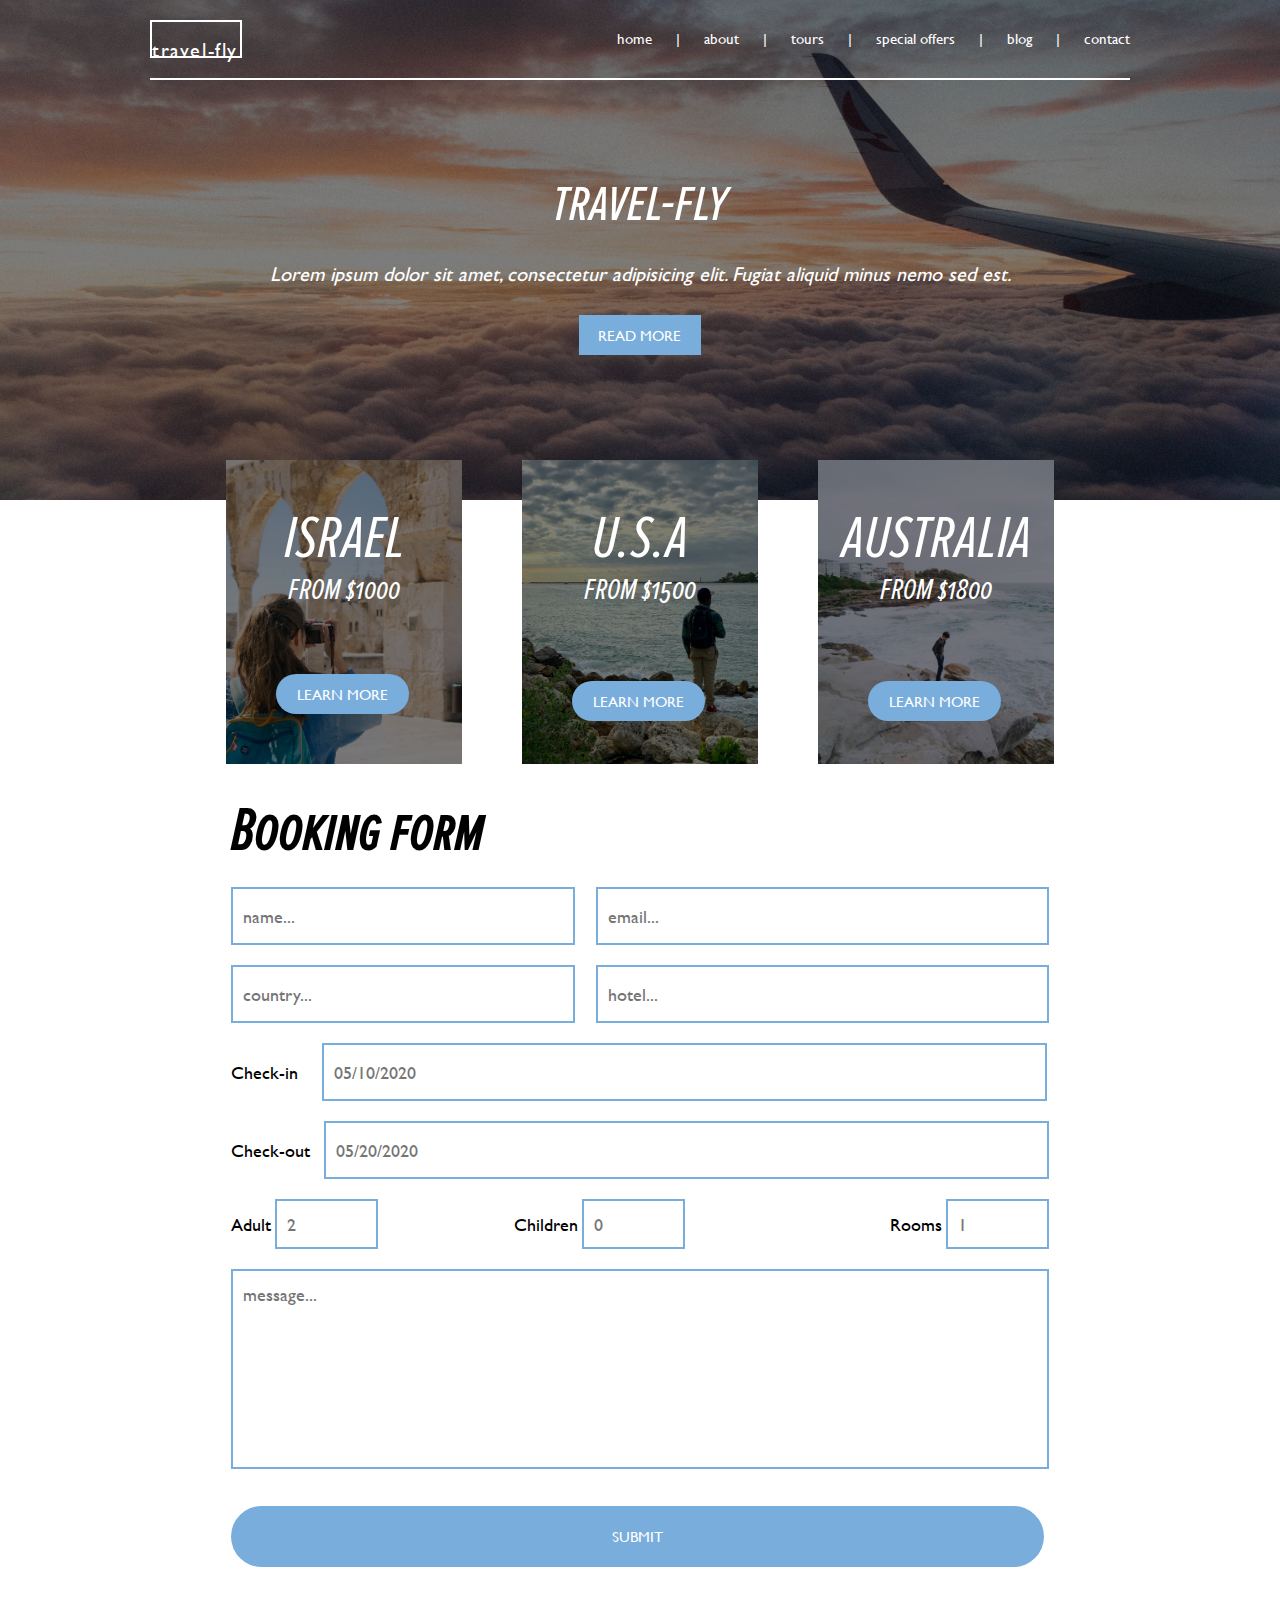
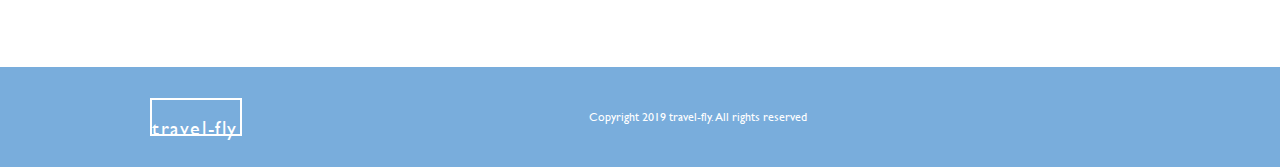
<file: index.html>
<!DOCTYPE html>
<html lang="en">
  <head>
    <meta charset="UTF-8" />
    <meta http-equiv="X-UA-Compatible" content="IE=edge" />
    <meta name="viewport" content="width=device-width, initial-scale=1.0" />
    <title>Travel-Fly | Travel is Good!</title>
    <!-- stylesheet for fontawesome -->
    <link
      rel="stylesheet"
      href="https://cdnjs.cloudflare.com/ajax/libs/font-awesome/6.0.0-beta3/css/all.min.css"
      integrity="sha512-Fo3rlrZj/k7ujTnHg4CGR2D7kSs0v4LLanw2qksYuRlEzO+tcaEPQogQ0KaoGN26/zrn20ImR1DfuLWnOo7aBA=="
      crossorigin="anonymous"
      referrerpolicy="no-referrer"
    />
    <!-- This is a change, this is the link to the styelsheet -->
    <link rel="stylesheet" href="css/styles.css" />
  </head>
  <body>
    <!-- begin navigation -->
    <nav>
      <div class="logo">
        <p>travel-fly</p>
      </div>
      <div class="links">
        <a href="index.html">home </a>
        <span>|</span>
        <a href="about.html">about</a>
        <span>|</span>
        <a href="#">tours</a>
        <span>|</span>
        <a href="#">special offers</a>
        <span>|</span>
        <a href="#">blog</a>
        <span>|</span>
        <a href="#">contact</a>
      </div>
    </nav>

    <!-- banner that will hold picture -->
    <div class="banner">
      <p>travel-fly</p>
      <p class="bot-ban">
        Lorem ipsum dolor sit amet, consectetur adipisicing elit. Fugiat aliquid
        minus nemo sed est.
      </p>
      <!-- button for banner -->
      <input class="submitted" type="submit" value="READ MORE" />
    </div>

    <!-- begin three country images -->
    <div class="row">
      <div class="column">
        <div class="thumbnails">
          <p>ISRAEL</p>
          <p class="money">FROM $1000</p>
          <!-- button for country1 -->
          <input class="submitting" type="submit" value="LEARN MORE" />
        </div>
      </div>
      <!-- second image... -->
      <div class="column">
        <div class="thumbnail">
          <p>U.S.A</p>
          <p class="money">FROM $1500</p>
          <!-- button for country2 -->
          <input class="submitting" type="submit" value="LEARN MORE" />
        </div>
      </div>
      <!-- third image... -->
      <div class="column">
        <div class="thumb">
          <p>AUSTRALIA</p>
          <p class="money">FROM $1800</p>
          <!-- button for country3 -->
          <input class="submitting" type="submit" value="LEARN MORE" />
        </div>
      </div>
      <!-- end of country images -->
    </div>

    <!-- begin all form content -->
    <div class="form-content">
      <h1>Booking form</h1>
      <!-- top boxes for name and email -->
      <div class="top-boxes">
        <div>
          <input type="text" id="fName" placeholder="name..." />
        </div>
        <div>
          <input type="email" class="long-box" placeholder="email..." />
        </div>
      </div>
      <!-- top boxes for country and hotel -->
      <div class="top-boxes">
        <input type="text" id="country" placeholder="country..." />
        <input type="text" class="long-box" placeholder="hotel..." />
      </div>

      <!-- middle boxes for check in & check out -->
      <div class="mid-boxes">
        <div class="holder">
          <label for="in">Check-in</label>
          <input type="text" id="chkin" placeholder="05/10/2020" />
          <i class="icon far fa-calendar-alt"></i>
        </div>
      </div>
      <!-- check out... -->
      <div class="mid-box">
        <div class="holder">
          <label for="out">Check-out</label>
          <input type="text" id="chkout" placeholder="05/20/2020" />
          <i class="icon far fa-calendar-alt"></i>
        </div>
      </div>

      <!-- small boxes for drop-downs -->
      <div class="small-boxes">
        <div class="holder">
          <label for="adult">Adult</label>
          <input type="text" id="adult" placeholder="2" />
          <i class="fa-solid fa-caret-down"></i>
        </div>
        <!-- children... -->
        <div class="holder1">
          <label for="child">Children</label>
          <input type="text" id="child" placeholder="0" />
          <i class="fa-solid fa-caret-down"></i>
        </div>
        <!-- rooms... -->
        <div class="holder2">
          <label for="room">Rooms</label>
          <input type="text" id="room" placeholder="1" />
          <i class="fa-solid fa-caret-down"></i>
        </div>
      </div>

      <!-- final box for message -->
      <div class="final-box">
        <input type="text" id="mess" placeholder="message..." />
      </div>
      <!-- button to submit -->
      <input class="submit" type="submit" value="SUBMIT" />
      <!-- end all form-content -->
    </div>

    <!-- begin footer content -->
    <div class="bottom">
      <!-- first logo -->
      <div class="logoTwo">
        <div class="logo">
          <p>travel-fly</p>
        </div>
      </div>
      <!-- copyright -->
      <div class="terms">
        <span>Copyright 2019 travel-fly. All rights reserved</span>
      </div>
      <!-- social media links -->
      <div class="social">
        <div class="media">
          <i class="fa-brands fa-facebook-square"></i>
          <i class="fa-brands fa-instagram-square"></i>
          <i class="fa-brands fa-twitter-square"></i>
        </div>
      </div>
      <!-- end of footer -->
    </div>
  </body>
</html>
</file>
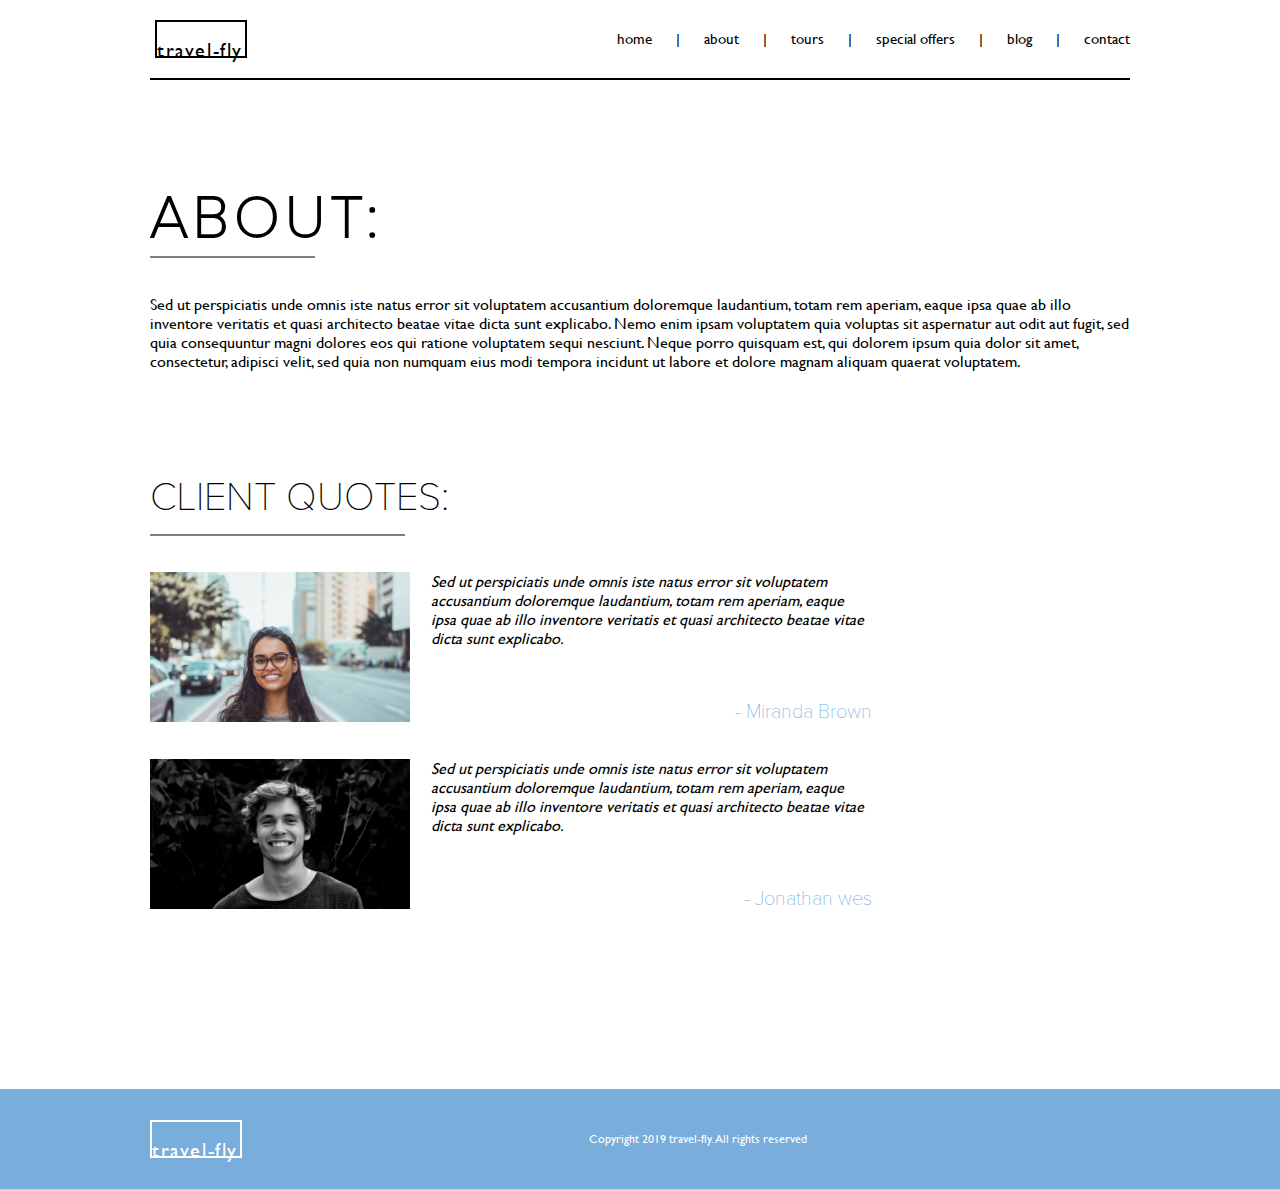
<file: about.html>
<!DOCTYPE html>
<html lang="en">
  <head>
    <meta charset="UTF-8" />
    <meta http-equiv="X-UA-Compatible" content="IE=edge" />
    <meta name="viewport" content="width=device-width, initial-scale=1.0" />
    <title>About</title>
    <link
      rel="stylesheet"
      href="https://cdnjs.cloudflare.com/ajax/libs/font-awesome/6.0.0-beta3/css/all.min.css"
      integrity="sha512-Fo3rlrZj/k7ujTnHg4CGR2D7kSs0v4LLanw2qksYuRlEzO+tcaEPQogQ0KaoGN26/zrn20ImR1DfuLWnOo7aBA=="
      crossorigin="anonymous"
      referrerpolicy="no-referrer"
    />
    <link rel="stylesheet" href="css/styles.css" />
  </head>
  <body>
    <nav class="navTwo">
      <div class="logoTwo">
        <p>travel-fly</p>
      </div>
      <div class="linksTwo">
        <a href="index.html">home </a>
        <span>|</span>
        <a href="about.html">about</a>
        <span>|</span>
        <a href="#">tours</a>
        <span>|</span>
        <a href="#">special offers</a>
        <span>|</span>
        <a href="#">blog</a>
        <span>|</span>
        <a href="#">contact</a>
      </div>
    </nav>
    <div id="app">
      <div class="about">
        <div class="about-header">
          <h1>ABOUT:</h1>
          <hr />
          <p>
            Sed ut perspiciatis unde omnis iste natus error sit voluptatem
            accusantium doloremque laudantium, totam rem aperiam, eaque ipsa
            quae ab illo inventore veritatis et quasi architecto beatae vitae
            dicta sunt explicabo. Nemo enim ipsam voluptatem quia voluptas sit
            aspernatur aut odit aut fugit, sed quia consequuntur magni dolores
            eos qui ratione voluptatem sequi nesciunt. Neque porro quisquam est,
            qui dolorem ipsum quia dolor sit amet, consectetur, adipisci velit,
            sed quia non numquam eius modi tempora incidunt ut labore et dolore
            magnam aliquam quaerat voluptatem.
          </p>
        </div>

        <div class="about-client-quotes">
          <p class="client-quote-title">CLIENT QUOTES:</p>
          <hr />
          <div class="client-box">
            <div class="client-image">
              <img src="images/about-client-01.jpg" alt="Client #1" />
            </div>
            <div class="client-quote">
              <p>
                Sed ut perspiciatis unde omnis iste natus error sit voluptatem
                accusantium doloremque laudantium, totam rem aperiam, eaque ipsa
                quae ab illo inventore veritatis et quasi architecto beatae
                vitae dicta sunt explicabo.
              </p>
            </div>
            <div class="client-name">- Miranda Brown</div>
          </div>
          <div class="client-box">
            <div class="client-image">
              <img src="images/about-client-02.jpg" alt="Client #2" />
            </div>
            <div class="client-quote">
              <p>
                Sed ut perspiciatis unde omnis iste natus error sit voluptatem
                accusantium doloremque laudantium, totam rem aperiam, eaque ipsa
                quae ab illo inventore veritatis et quasi architecto beatae
                vitae dicta sunt explicabo.
              </p>
            </div>
            <div class="client-name">- Jonathan wes</div>
          </div>
        </div>
      </div>
    </div>
    <!-- begin footer content -->
    <div class="bottom">
      <!-- first logo -->
      <div class="logoTwo">
        <div class="logo">
          <p>travel-fly</p>
        </div>
      </div>
      <!-- copyright -->
      <div class="terms">
        <span>Copyright 2019 travel-fly. All rights reserved</span>
      </div>
      <!-- social media links -->
      <div class="social">
        <div class="media">
          <i class="fa-brands fa-facebook-square"></i>
          <i class="fa-brands fa-instagram-square"></i>
          <i class="fa-brands fa-twitter-square"></i>
        </div>
      </div>
      <!-- end of footer -->
    </div>
  </body>
</html>
</file>
<file: css/styles.css>
* {
  margin: 0;
  padding: 0;
  -webkit-box-sizing: border-box;
          box-sizing: border-box;
}

html,
body {
  height: 100%;
}

h1,
h2,
h3,
h4,
h5,
h6,
p {
  margin-bottom: 16px;
}

#app {
  max-width: 980px;
  margin: 0 auto;
}

/* begin font families */
@font-face {
  font-family: GillSans;
  src: url(../scss/fonts/GillSans.ttc);
}
@font-face {
  font-family: ProximaNova;
  src: url(../scss/fonts/ProximaNovaScOsfExtraCondensed.ttf);
}
@font-face {
  font-family: ProximaNovaThin;
  src: url(../scss/fonts/Proxima-Nova-Thin.otf);
}
nav {
  max-width: 980px;
  height: 80px;
  margin: 0 auto;
  display: -webkit-box;
  display: -ms-flexbox;
  display: flex;
  -webkit-box-align: center;
      -ms-flex-align: center;
          align-items: center;
  -webkit-box-pack: justify;
      -ms-flex-pack: justify;
          justify-content: space-between;
  position: relative;
  z-index: 99;
  border-bottom: 2px solid #fff;
}
nav .logo {
  width: 92px;
  height: 38px;
  border: 2px solid #fff;
}
nav p {
  margin-top: 17px;
  font-size: 20px;
  letter-spacing: 1.6px;
  font-family: GillSans;
  color: #fff;
}

.links a {
  font-size: 15px;
  text-decoration: none;
  font-family: GillSans;
  color: #fff;
}
.links span {
  font-size: 15px;
  margin: 0 20px;
  font-family: GillSans;
  color: #fff;
}

@media screen and (max-width: 800px) {
  nav {
    text-align: center;
  }
  nav .links {
    -webkit-box-orient: vertical;
    -webkit-box-direction: normal;
        -ms-flex-direction: column;
            flex-direction: column;
  }
  nav .links a {
    -webkit-box-orient: vertical;
    -webkit-box-direction: normal;
        -ms-flex-direction: column;
            flex-direction: column;
    margin: 0.8em 0;
  }
}
.banner {
  max-width: 1280px;
  height: 500px;
  background-image: -webkit-gradient(linear, left top, left bottom, from(rgba(0, 0, 0, 0.5)), to(rgba(0, 0, 0, 0.5))), url(../images/heros.jpg);
  background-image: linear-gradient(rgba(0, 0, 0, 0.5), rgba(0, 0, 0, 0.5)), url(../images/heros.jpg);
  background-position: center;
  background-repeat: no-repeat;
  background-size: cover;
  margin: -80px auto 0 auto;
  display: -webkit-box;
  display: -ms-flexbox;
  display: flex;
  -webkit-box-align: center;
      -ms-flex-align: center;
          align-items: center;
  -webkit-box-pack: center;
      -ms-flex-pack: center;
          justify-content: center;
}
.banner p {
  font-size: 60px;
  margin-top: -69.5px;
  margin-bottom: 27px;
  text-align: center;
  position: absolute;
  font-family: ProximaNova;
  color: #fff;
}
.banner .bot-ban {
  font-size: 20px;
  margin-top: 75px;
  text-align: center;
  position: absolute;
  font-style: italic;
  font-family: GillSans;
  color: #fff;
}
.banner .submitted {
  width: 121.62px;
  height: 40.04px;
  border: none;
  margin-top: 170px;
  font-size: 15px;
  font-family: GillSans;
  color: #fff;
  background: #79addc;
}

@media only screen and (max-width: 800px) {
  .banner {
    width: 100%;
  }
}
.form-content {
  max-width: 818px;
  min-height: 200px;
  margin: 0 auto;
}
.form-content h1 {
  font-family: ProximaNova;
  font-size: 60px;
}
.form-content .top-boxes {
  margin-top: 20px;
  display: -webkit-box;
  display: -ms-flexbox;
  display: flex;
  -webkit-box-align: center;
      -ms-flex-align: center;
          align-items: center;
  -webkit-box-pack: justify;
      -ms-flex-pack: justify;
          justify-content: space-between;
}
.form-content .top-boxes .long-box {
  width: 453px;
}
.form-content .top-boxes input {
  width: 344px;
  height: 58px;
  padding-left: 10px;
  font-size: 18px;
  font-family: GillSans;
  border: 2px solid #79addc;
}
.form-content .mid-boxes {
  margin-top: 20px;
}
.form-content .mid-boxes .holder {
  position: relative;
}
.form-content .mid-boxes .holder label {
  font-size: 18px;
  color: #000;
  font-family: GillSans;
}
.form-content .mid-boxes .holder input {
  width: 725px;
  height: 58px;
  padding-left: 10px;
  font-size: 18px;
  margin-left: 20px;
  font-family: GillSans;
  border: 2px solid #79addc;
}
.form-content .mid-boxes .holder i {
  position: absolute;
  top: 20px;
  right: 10px;
}
.form-content .mid-box .holder {
  position: relative;
}
.form-content .mid-box .holder label {
  font-size: 18px;
  color: #000;
  font-family: GillSans;
}
.form-content .mid-box .holder input {
  width: 725px;
  height: 58px;
  padding-left: 10px;
  margin-left: 10px;
  margin-top: 20px;
  font-size: 18px;
  font-family: GillSans;
  border: 2px solid #79addc;
}
.form-content .mid-box .holder i {
  position: absolute;
  top: 40px;
  right: 10px;
}
.form-content .small-boxes {
  margin-top: 20px;
  display: -webkit-box;
  display: -ms-flexbox;
  display: flex;
  -webkit-box-align: center;
      -ms-flex-align: center;
          align-items: center;
  -webkit-box-pack: justify;
      -ms-flex-pack: justify;
          justify-content: space-between;
}
.form-content .small-boxes .holder {
  position: relative;
}
.form-content .small-boxes .holder label {
  font-size: 18px;
  color: #000;
  font-family: GillSans;
}
.form-content .small-boxes .holder input {
  width: 103px;
  height: 50px;
  padding-left: 10px;
  font-size: 18px;
  font-family: GillSans;
  border: 2px solid #79addc;
}
.form-content .small-boxes .holder i {
  position: absolute;
  top: 15px;
  right: 10px;
}
.form-content .small-boxes .holder1 {
  position: relative;
  margin-right: 70px;
}
.form-content .small-boxes .holder1 label {
  font-size: 18px;
  color: #000;
  font-family: GillSans;
}
.form-content .small-boxes .holder1 input {
  width: 103px;
  height: 50px;
  padding-left: 10px;
  font-size: 18px;
  font-family: GillSans;
  border: 2px solid #79addc;
}
.form-content .small-boxes .holder1 i {
  position: absolute;
  top: 15px;
  right: 10px;
}
.form-content .small-boxes .holder2 {
  position: relative;
}
.form-content .small-boxes .holder2 label {
  font-size: 18px;
  color: #000;
  font-family: GillSans;
}
.form-content .small-boxes .holder2 input {
  width: 103px;
  height: 50px;
  padding-left: 10px;
  font-size: 18px;
  font-family: GillSans;
  border: 2px solid #79addc;
}
.form-content .small-boxes .holder2 i {
  position: absolute;
  top: 15px;
  right: 10px;
}
.form-content .final-box {
  margin-top: 20px;
  display: -webkit-box;
  display: -ms-flexbox;
  display: flex;
  -webkit-box-align: center;
      -ms-flex-align: center;
          align-items: center;
  -webkit-box-pack: justify;
      -ms-flex-pack: justify;
          justify-content: space-between;
}
.form-content .final-box input {
  width: 818px;
  height: 200px;
  padding-left: 10px;
  padding-bottom: 150px;
  font-size: 18px;
  font-family: GillSans;
  border: 2px solid #79addc;
}
.form-content .submit {
  margin-top: 37px;
  width: 813px;
  height: 60.59px;
  border-radius: 38px;
  border: none;
  font-size: 15px;
  font-family: GillSans;
  color: #fff;
  background: #79addc;
}

@media only screen and (max-width: 800px) {
  .form-content {
    width: 100%;
    min-height: 200px;
  }
  .form-content h1 {
    margin-left: 100px;
  }
  .form-content .top-boxes {
    -webkit-box-orient: vertical;
    -webkit-box-direction: normal;
        -ms-flex-direction: column;
            flex-direction: column;
    margin-top: 20px;
  }
  .form-content .long-box {
    margin-top: 20px;
  }
  .form-content .small-boxes {
    -webkit-box-orient: vertical;
    -webkit-box-direction: normal;
        -ms-flex-direction: column;
            flex-direction: column;
    margin-top: 20px;
  }
  .form-content .holder1 {
    margin-left: 46.5px;
  }
  .form-content .holder2 {
    margin-right: 10px;
  }
  .form-content .submit {
    width: 100%;
  }
}
.row {
  display: -webkit-box;
  display: -ms-flexbox;
  display: flex;
  -webkit-box-pack: center;
      -ms-flex-pack: center;
          justify-content: center;
  margin-top: -70px;
  /* Create three equal columns that sits next to each other */
}
.row .thumbnails {
  width: 236px;
  height: 304px;
  padding: 5px;
  background-image: -webkit-gradient(linear, left top, left bottom, from(rgba(0, 0, 0, 0.5)), to(rgba(0, 0, 0, 0.5))), url(../images/tour-01.jpg);
  background-image: linear-gradient(rgba(0, 0, 0, 0.5), rgba(0, 0, 0, 0.5)), url(../images/tour-01.jpg);
  background-position: center;
  background-size: cover;
  background-repeat: no-repeat;
  /* width: 150px; */
}
.row .thumbnails p {
  margin-top: 37px;
  font-size: 60px;
  text-align: center;
  font-family: ProximaNova;
  color: #fff;
}
.row .thumbnails .money {
  margin-top: -20px;
  font-size: 30px;
  text-align: center;
  font-family: ProximaNova;
  color: #fff;
}
.row .thumbnails .submitting {
  width: 133px;
  height: 40px;
  border-radius: 38px;
  border: none;
  margin-top: 50px;
  margin-left: 45px;
  font-size: 15px;
  color: #fff;
  font-family: GillSans;
  background: #79addc;
}
.row .thumbnail {
  width: 236px;
  height: 304px;
  padding: 5px;
  background-image: -webkit-gradient(linear, left top, left bottom, from(rgba(0, 0, 0, 0.5)), to(rgba(0, 0, 0, 0.5))), url(../images/tour-02.jpg);
  background-image: linear-gradient(rgba(0, 0, 0, 0.5), rgba(0, 0, 0, 0.5)), url(../images/tour-02.jpg);
  background-position: center;
  background-size: cover;
  background-repeat: no-repeat;
  /* width: 150px; */
}
.row .thumbnail p {
  margin-top: 37px;
  font-size: 60px;
  text-align: center;
  font-family: ProximaNova;
  color: #fff;
}
.row .thumbnail .money {
  margin-top: -20px;
  font-size: 30px;
  text-align: center;
  font-family: ProximaNova;
  color: #fff;
}
.row .thumbnail .submitting {
  width: 133px;
  height: 40px;
  border-radius: 38px;
  border: none;
  margin-top: 57px;
  margin-left: 45px;
  font-size: 15px;
  color: #fff;
  font-family: GillSans;
  background: #79addc;
}
.row .thumb {
  width: 236px;
  height: 304px;
  padding: 5px;
  background-image: -webkit-gradient(linear, left top, left bottom, from(rgba(0, 0, 0, 0.5)), to(rgba(0, 0, 0, 0.5))), url(../images/tour-03.jpg);
  background-image: linear-gradient(rgba(0, 0, 0, 0.5), rgba(0, 0, 0, 0.5)), url(../images/tour-03.jpg);
  background-position: center;
  background-size: cover;
  background-repeat: no-repeat;
  /* width: 150px; */
}
.row .thumb p {
  margin-top: 37px;
  font-size: 60px;
  text-align: center;
  font-family: ProximaNova;
  color: #fff;
}
.row .thumb .money {
  margin-top: -20px;
  font-size: 30px;
  text-align: center;
  font-family: ProximaNova;
  color: #fff;
}
.row .thumb .submitting {
  width: 133px;
  height: 40px;
  border-radius: 38px;
  border: none;
  margin-top: 57px;
  margin-left: 45px;
  font-size: 15px;
  color: #fff;
  font-family: GillSans;
  background: #79addc;
}
.row .column {
  padding: 30px;
}

@media screen and (max-width: 800px) {
  .row {
    width: 300px;
    -webkit-box-orient: vertical;
    -webkit-box-direction: normal;
        -ms-flex-direction: column;
            flex-direction: column;
    min-height: 940px;
    margin-left: 100px;
  }
}
.bottom {
  margin-top: 100px;
  width: 100%;
  height: 100px;
  display: -webkit-box;
  display: -ms-flexbox;
  display: flex;
  -webkit-box-pack: justify;
      -ms-flex-pack: justify;
          justify-content: space-between;
  -webkit-box-align: center;
      -ms-flex-align: center;
          align-items: center;
  background-color: #79addc;
}

.logoTwo {
  margin-left: 150px;
}
.logoTwo .logo {
  width: 92px;
  height: 38px;
  border: 2px solid #fff;
}
.logoTwo .logo p {
  margin-top: 17px;
  font-size: 20px;
  letter-spacing: 1.6px;
  font-family: GillSans;
  color: #fff;
}

.terms {
  margin-left: 25px;
  font-size: 12px;
  font-family: GillSans;
  color: #fff;
}

.social .media {
  margin-right: 150.8px;
  color: #fff;
}

.about {
  margin-top: 110px;
  margin-bottom: 180px;
}
.about .about-header h1 {
  font-size: 60px;
  letter-spacing: 5px;
  font-family: ProximaNovaThin;
}
.about .about-header hr {
  width: 165px;
  margin-top: -10px;
  margin-bottom: 36.5px;
  border: 1px solid;
}
.about .about-header p {
  font-size: 16px;
  font-family: GillSans;
}
.about .about-client-quotes {
  margin-top: 107px;
}
.about .about-client-quotes .client-quote-title {
  font-size: 40px;
  font-family: ProximaNovaThin;
}
.about .about-client-quotes hr {
  width: 255px;
  margin-bottom: 36.5px;
  margin-top: 2.5px;
  border: 1px solid;
}
.about .about-client-quotes .client-box {
  max-width: 722px;
  margin-bottom: 37px;
  display: -webkit-box;
  display: -ms-flexbox;
  display: flex;
  position: relative;
}
.about .about-client-quotes .client-box .client-image {
  width: 260px;
  height: 150px;
  margin-right: 21px;
  overflow: hidden;
}
.about .about-client-quotes .client-box .client-image img {
  width: 100%;
}
.about .about-client-quotes .client-box .client-quote {
  max-width: 440px;
  margin-bottom: 20px;
}
.about .about-client-quotes .client-box .client-quote p {
  font-size: 16px;
  font-family: GillSans;
  font-style: italic;
}
.about .about-client-quotes .client-box .client-name {
  position: absolute;
  bottom: 0;
  right: 0;
  font-size: 20px;
  font-family: ProximaNovaThin;
  color: #79addc;
}

@media screen and (max-width: 800px) {
  .about .about-header h1 {
    margin-left: 30px;
  }
  .about .about-header hr {
    margin-left: 30px;
  }
  .about .about-header p {
    margin-left: 30px;
  }
  .about .about-client-quotes .client-quote-title {
    margin-left: 30px;
  }
  .about .about-client-quotes hr {
    margin-left: 30px;
  }

  .client-box {
    width: 722px;
    -webkit-box-orient: vertical;
    -webkit-box-direction: normal;
        -ms-flex-direction: column;
            flex-direction: column;
    margin-left: 30px;
    height: 100%;
  }
  .client-box .client-name {
    -webkit-box-orient: vertical;
    -webkit-box-direction: normal;
        -ms-flex-direction: column;
            flex-direction: column;
    margin-right: 300px;
  }
}
.navTwo {
  max-width: 980px;
  height: 80px;
  margin: 0 auto;
  display: -webkit-box;
  display: -ms-flexbox;
  display: flex;
  -webkit-box-align: center;
      -ms-flex-align: center;
          align-items: center;
  -webkit-box-pack: justify;
      -ms-flex-pack: justify;
          justify-content: space-between;
  position: relative;
  z-index: 99;
  border-bottom: 2px solid #000;
}
.navTwo .logoTwo {
  width: 92px;
  height: 38px;
  margin-left: 5px;
  border: 2px solid #000;
}
.navTwo .logoTwo p {
  margin-top: 17px;
  font-size: 20px;
  letter-spacing: 1.6px;
  font-family: GillSans;
  color: #000;
}
.navTwo .linksTwo a {
  font-size: 15px;
  text-decoration: none;
  font-family: GillSans;
  color: #000;
}
.navTwo .linksTwo span {
  font-size: 15px;
  margin: 0 20px;
  font-family: GillSans;
  color: #000;
}

@media screen and (max-width: 800px) {
  .navTwo {
    text-align: center;
    margin-right: 20px;
  }
  .navTwo .linksTwo {
    margin-right: 30px;
    -webkit-box-orient: vertical;
    -webkit-box-direction: normal;
        -ms-flex-direction: column;
            flex-direction: column;
  }
  .navTwo .linksTwo a {
    -webkit-box-orient: vertical;
    -webkit-box-direction: normal;
        -ms-flex-direction: column;
            flex-direction: column;
    margin: 0.8em 0;
  }
}
</file>
